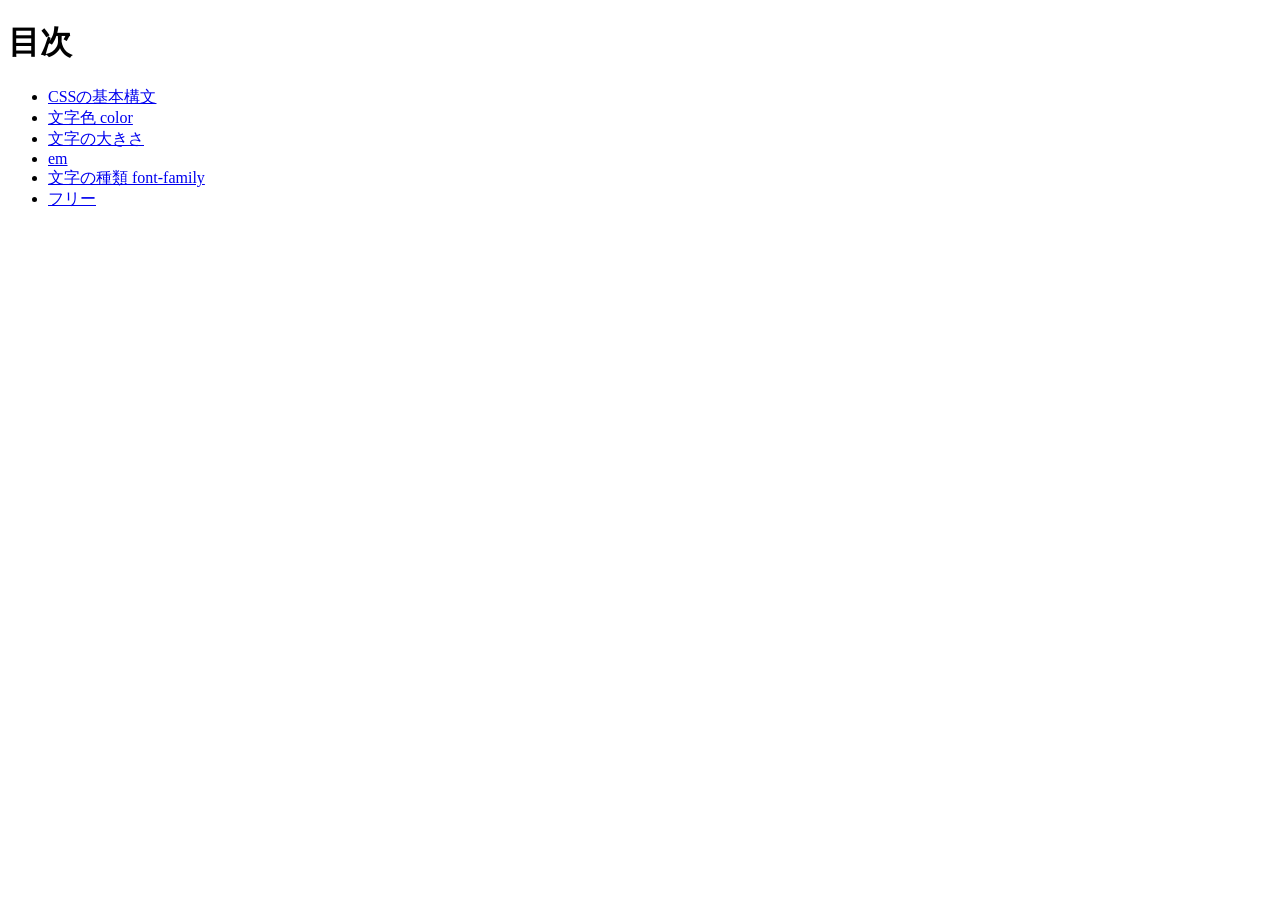
<file: index.html>
<!DOCTYPE html>
<html lang="ja">
    <head>
        <meta charset="UTF-8">
        <title>Hello world!!</title>
        

    </head>
    <body>
<h1>目次</h1>
<ul>
    <li><a href="css-basic/index.html">CSSの基本構文</a></li>
    <li><a href="color/index.html">文字色 color</a></li>
    <li><a href="font-size/index.html">文字の大きさ</a></li>
    <li><a href="font-size/em.html">em</a></li>
    <li><a href="font-family/index.html">文字の種類 font-family</a></li>
    <li><a href="free/index.html">フリー</a></li>

</ul>
    </body>
</html>
</file>
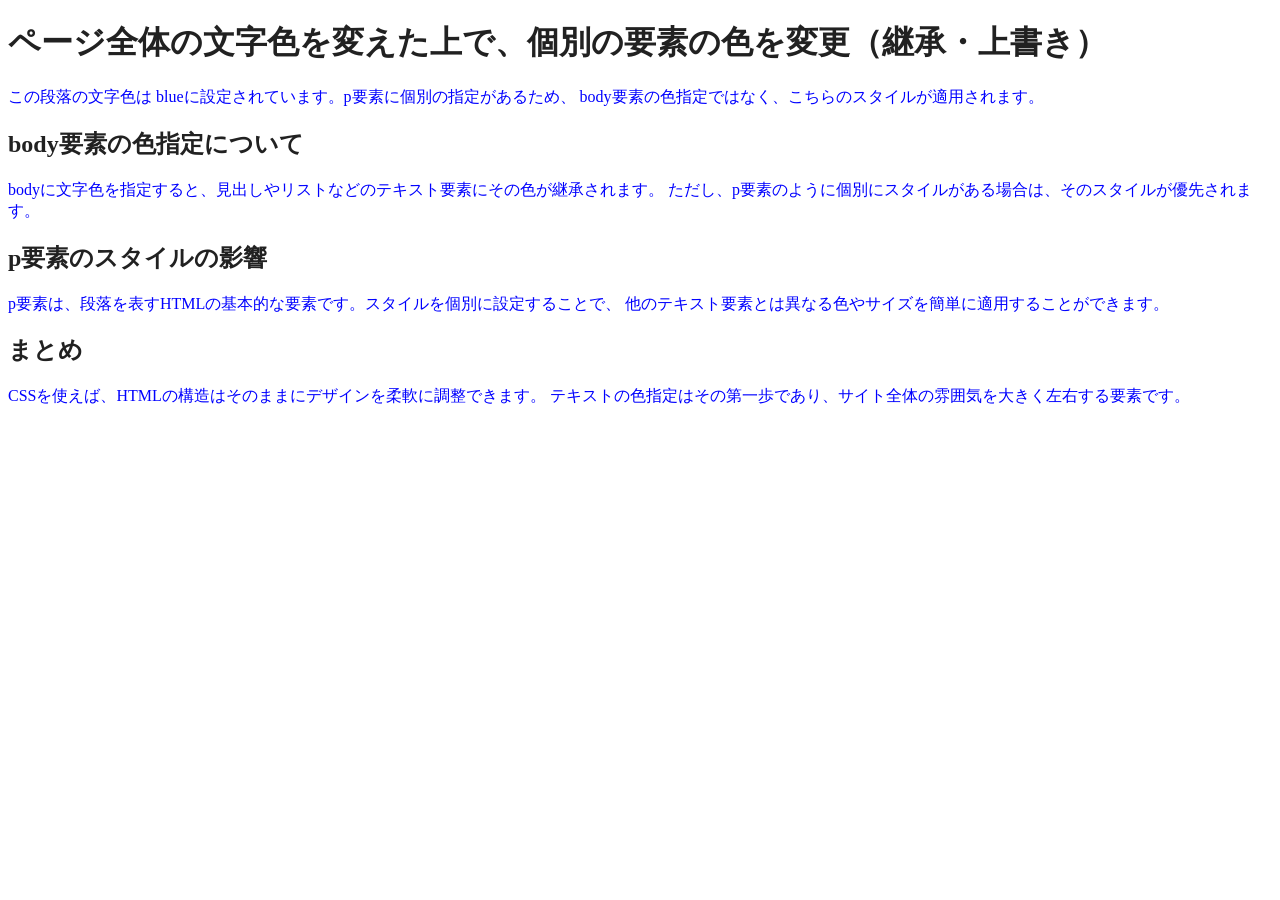
<file: color/index.html>
<!DOCTYPE html>
<html lang="ja">

<head>
    <meta charset="UTF-8">
    <link rel="stylesheet" href="style.css">
    <title>文字色 Color</title>
</head>

<body>
    <!-- <h1>個別の要素の色を変更</h1>
    <p>これは青い文字で表示される段落です。</p>
    <p>この段落も青くなります。</p>
    一はここまで 
    <h1>ページ全体の文字色を変更（継承）</h1>
    <p>
        このページでは、CSSを使用して文字の色を変更しています。
        body セレクターを使うことで、ページ全体に文字色のスタイルを適用することができます。
        今回は #212121 というカラーコードを指定しており、これは黒に近い落ち着いたグレーの色です。
        読みやすさを保ちながら、真っ黒よりも少し柔らかい印象を与えることができます。
    </p>
    <p>
        このような指定は、Webサイト全体のデザインや雰囲気に大きな影響を与えます。
        色の選び方によって、ユーザーに与える印象が変わるため、目的に応じた適切な色を選ぶことが重要です。
        また、body に文字色を指定すると、その子要素である段落や見出しなどにも継承されます。
        ただし、特定の要素に別の色を指定すると、そちらが優先されます。
    </p> -->
    <!-- 二はここまで -->
    <h1>ページ全体の文字色を変えた上で、個別の要素の色を変更（継承・上書き）</h1>
    <p>
        この段落の文字色は blueに設定されています。p要素に個別の指定があるため、
        body要素の色指定ではなく、こちらのスタイルが適用されます。
    </p>

    <h2>body要素の色指定について</h2>
    <p>
        bodyに文字色を指定すると、見出しやリストなどのテキスト要素にその色が継承されます。
        ただし、p要素のように個別にスタイルがある場合は、そのスタイルが優先されます。
    </p>

    <h2>p要素のスタイルの影響</h2>
    <p>
        p要素は、段落を表すHTMLの基本的な要素です。スタイルを個別に設定することで、
        他のテキスト要素とは異なる色やサイズを簡単に適用することができます。
    </p>

    <h2>まとめ</h2>
    <p>
        CSSを使えば、HTMLの構造はそのままにデザインを柔軟に調整できます。
        テキストの色指定はその第一歩であり、サイト全体の雰囲気を大きく左右する要素です。
    </p>

</body>

</html>
</file>
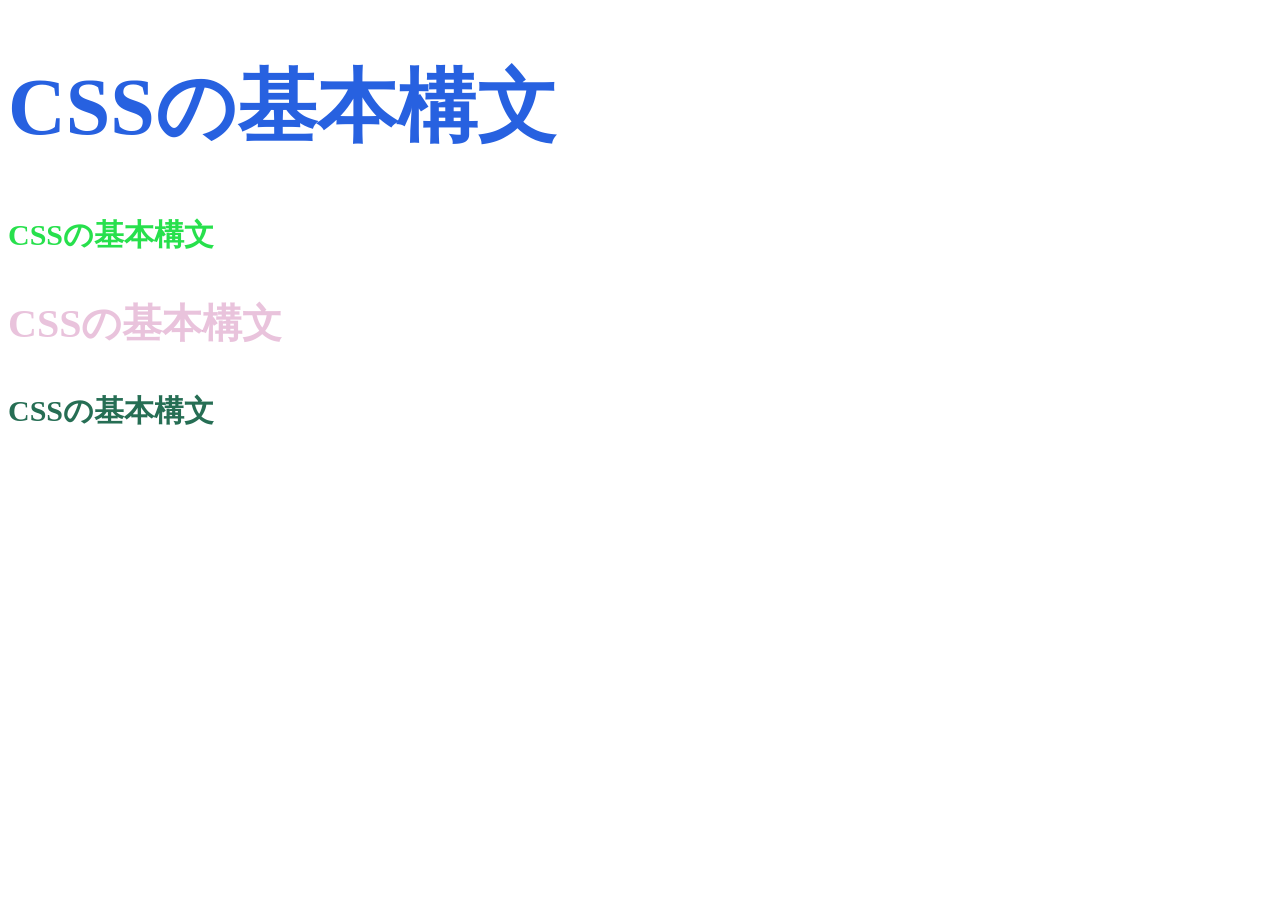
<file: css-basic/index.html>
<!DOCTYPE html>
<html lang="ja">
    <head>
        <meta charset="UTF-8">
        <link rel="stylesheet" href="style.css">
        <title>CSSの基本構文</title>
    </head>
    <body>
        <h1>CSSの基本構文</h1>
        <h2>CSSの基本構文</h2>
        <h3>CSSの基本構文</h3>
        <h4>CSSの基本構文</h4>

    </body>
</html>
</file>
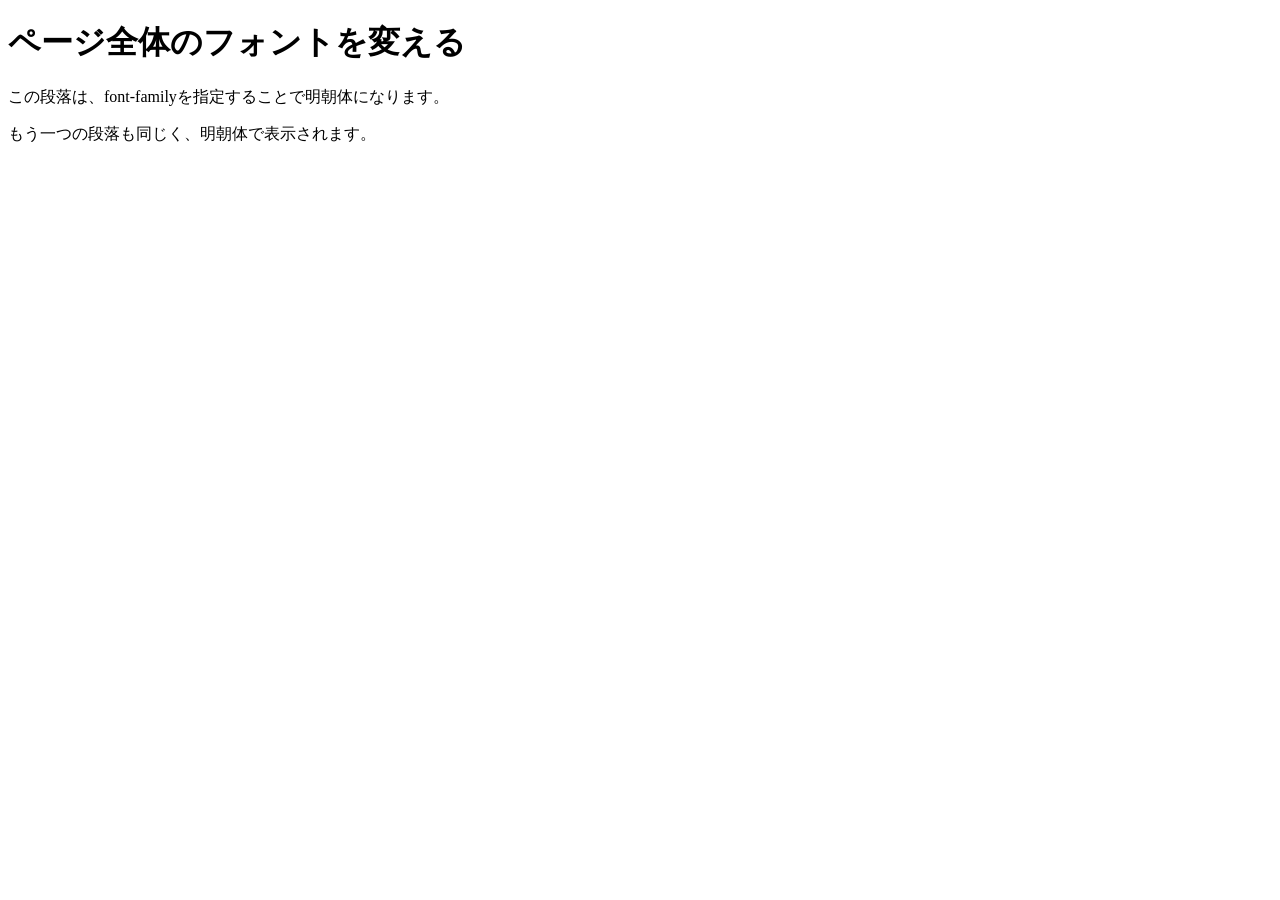
<file: font-family/index.html>
<!DOCTYPE html>
<html lang="ja">

<head>
    <meta charset="UTF-8">
    <link rel="stylesheet" href="style.css">
    <title>文字の種類 font-family</title>
</head>

<body>
    <h1>ページ全体のフォントを変える</h1>
    <p>この段落は、font-familyを指定することで明朝体になります。</p>
    <p>もう一つの段落も同じく、明朝体で表示されます。</p>
</body>

</html>
</file>
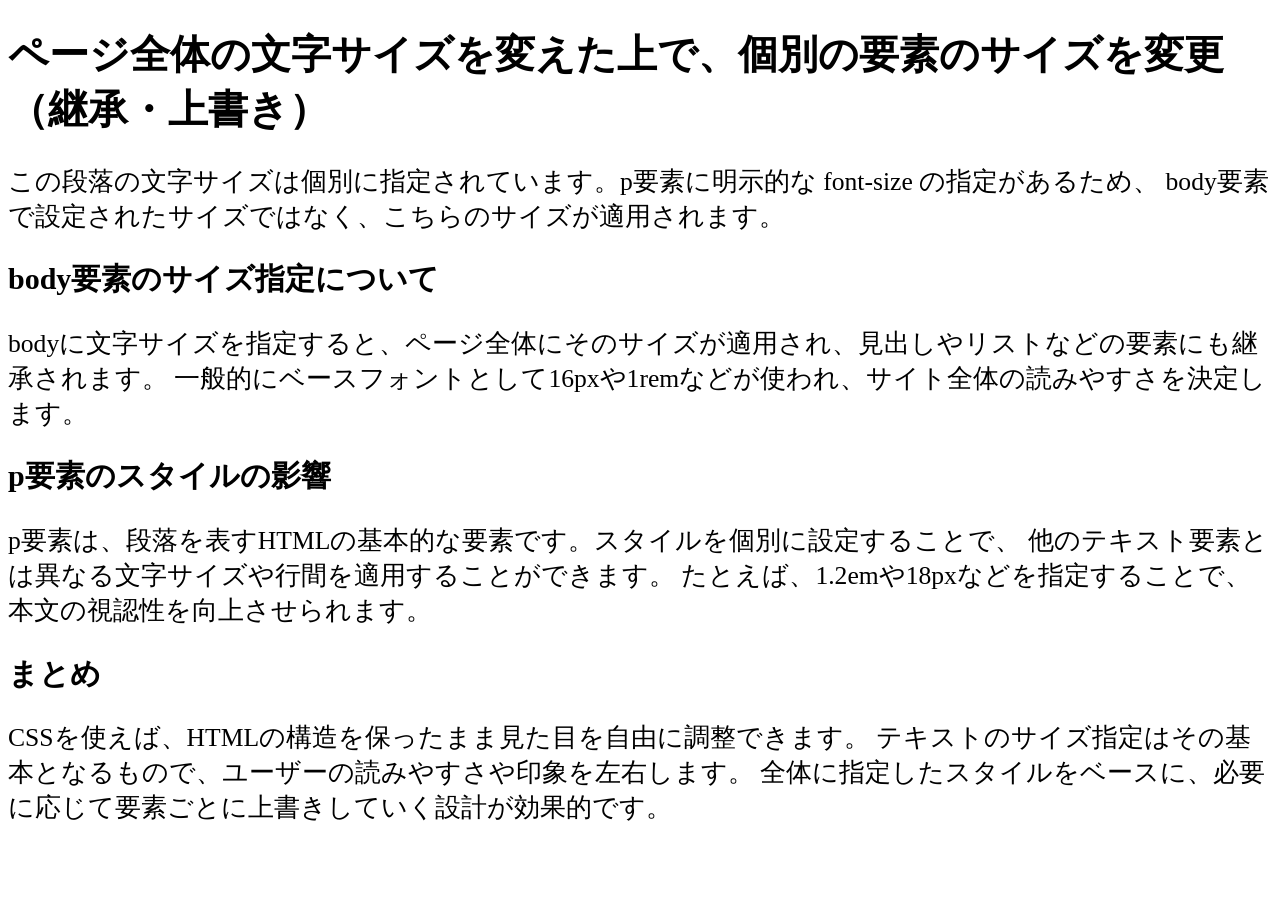
<file: font-size/index.html>
<!DOCTYPE html>
<html lang="ja">

<head>
    <meta charset="UTF-8">
    <link rel="stylesheet" href="style.css">
    <title>文字の大きさ</title>
</head>
<body>
    <h1>ページ全体の文字サイズを変えた上で、個別の要素のサイズを変更（継承・上書き）</h1>
<p>
  この段落の文字サイズは個別に指定されています。p要素に明示的な font-size の指定があるため、
  body要素で設定されたサイズではなく、こちらのサイズが適用されます。
</p>

<h2>body要素のサイズ指定について</h2>
<p>
  bodyに文字サイズを指定すると、ページ全体にそのサイズが適用され、見出しやリストなどの要素にも継承されます。
  一般的にベースフォントとして16pxや1remなどが使われ、サイト全体の読みやすさを決定します。
</p>

<h2>p要素のスタイルの影響</h2>
<p>
  p要素は、段落を表すHTMLの基本的な要素です。スタイルを個別に設定することで、
  他のテキスト要素とは異なる文字サイズや行間を適用することができます。
  たとえば、1.2emや18pxなどを指定することで、本文の視認性を向上させられます。
</p>

<h2>まとめ</h2>
<p>
  CSSを使えば、HTMLの構造を保ったまま見た目を自由に調整できます。
  テキストのサイズ指定はその基本となるもので、ユーザーの読みやすさや印象を左右します。
  全体に指定したスタイルをベースに、必要に応じて要素ごとに上書きしていく設計が効果的です。
</p>
</body>
</html>
</file>
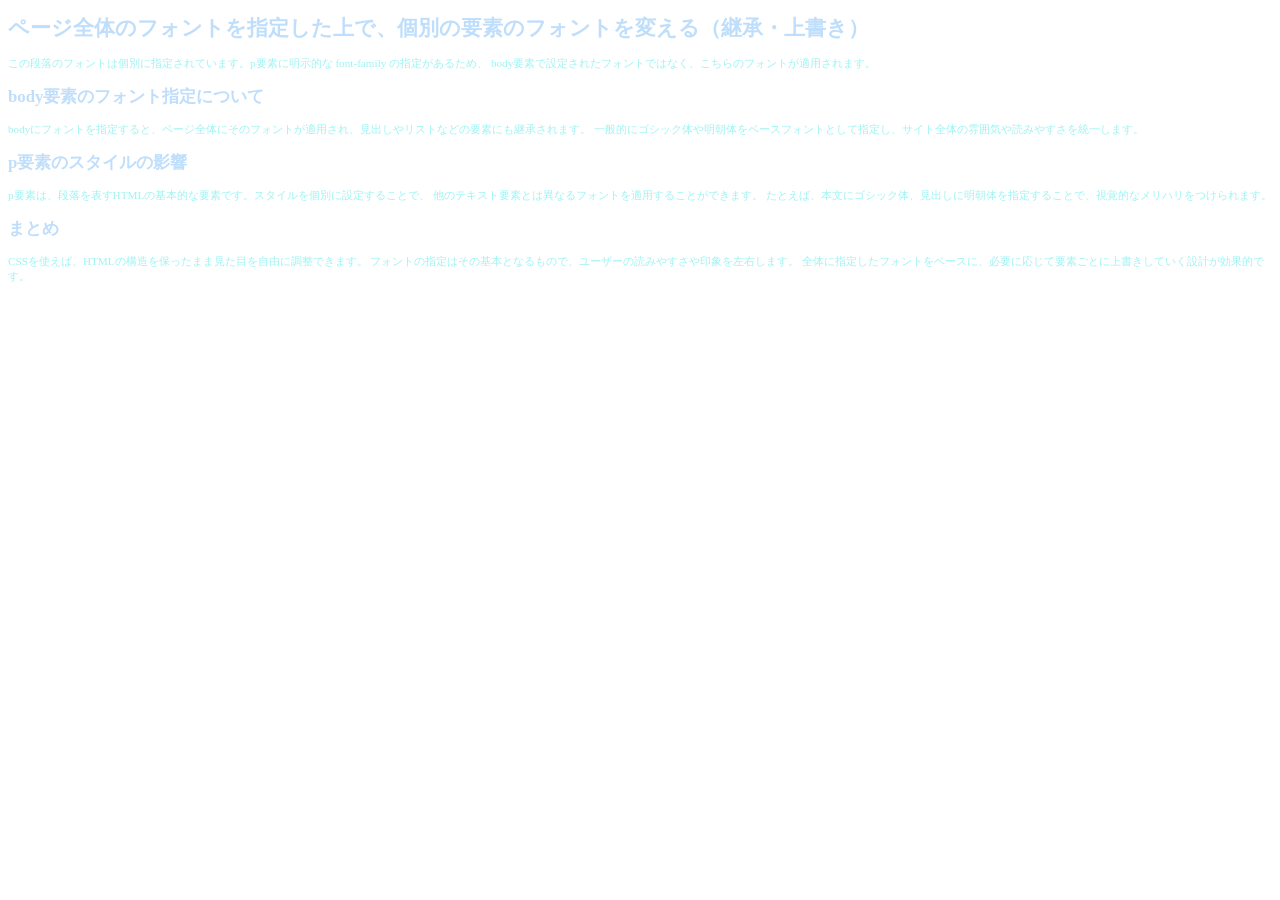
<file: free/index.html>
<!DOCTYPE html>
<html lang="ja">

<head>
    <meta charset="UTF-8">
    <link rel="stylesheet" href="style.css">
    <title>フリー</title>
</head>

<body>
    <h1>ページ全体のフォントを指定した上で、個別の要素のフォントを変える（継承・上書き）</h1>

    <p>
        この段落のフォントは個別に指定されています。p要素に明示的な font-family の指定があるため、
        body要素で設定されたフォントではなく、こちらのフォントが適用されます。
    </p>

    <h2>body要素のフォント指定について</h2>

    <p>
        bodyにフォントを指定すると、ページ全体にそのフォントが適用され、見出しやリストなどの要素にも継承されます。
        一般的にゴシック体や明朝体をベースフォントとして指定し、サイト全体の雰囲気や読みやすさを統一します。
    </p>

    <h2>p要素のスタイルの影響</h2>

    <p>
        p要素は、段落を表すHTMLの基本的な要素です。スタイルを個別に設定することで、
        他のテキスト要素とは異なるフォントを適用することができます。
        たとえば、本文にゴシック体、見出しに明朝体を指定することで、視覚的なメリハリをつけられます。
    </p>

    <h2>まとめ</h2>

    <p>
        CSSを使えば、HTMLの構造を保ったまま見た目を自由に調整できます。
        フォントの指定はその基本となるもので、ユーザーの読みやすさや印象を左右します。
        全体に指定したフォントをベースに、必要に応じて要素ごとに上書きしていく設計が効果的です。
    </p>
</body>

</html>
</file>
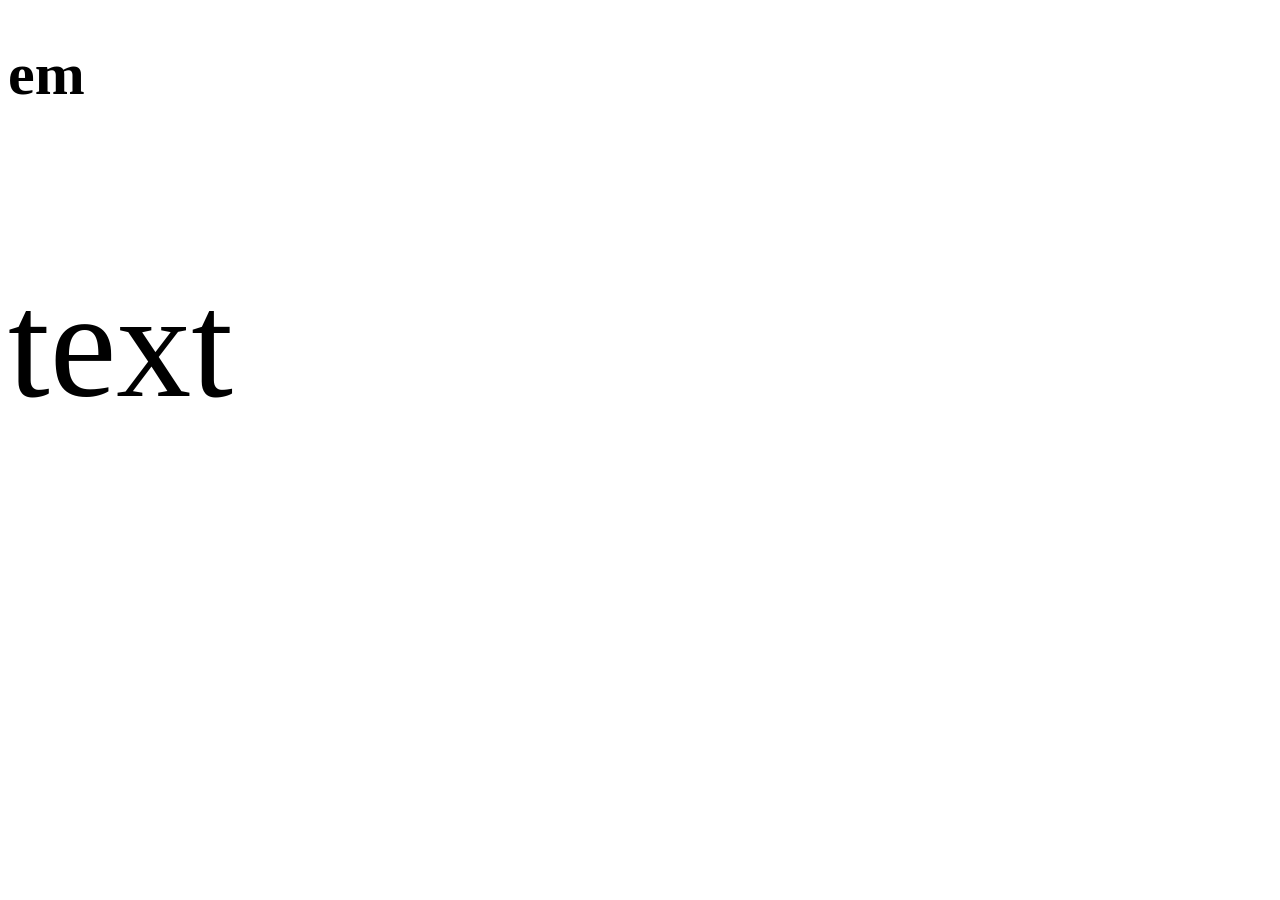
<file: font-size/em.html>
<!DOCTYPE html>
<html lang="ja">

<head>
    <meta charset="UTF-8">
    <link rel="stylesheet" href="style2.css">
    <title>EM</title>


</head>

<body>
    <div>
        <h1>
            em
        </h1>
        <p>
            text
        </p>
    </div>

</body>

</html>
</file>
<file: color/style.css>
@charset "UTF-8";
body{
    color:#212121;
}
p{
    color:blue;
}
</file>
<file: css-basic/style.css>
@charset "UTF-8";
h1{
    color:rgb(39, 97, 224);
font-size:80px;
}
h2{
    color:rgb(39, 224, 76);
font-size:30px;
}
h3{
    color:rgba(182, 57, 138, 0.3);
font-size:40px;
}
h4{
    color:rgb(38, 110, 84);
font-size:30px;
}
</file>
<file: font-family/style.css>
@charset "UTF-8";
body{
    font-family:serif;
}

h2{
    font-family:sans-serif;
}
</file>
<file: font-size/style.css>
@charset "UTF-8";

body{
    font-size:16px;
}
h1{
    font-size:40px;

}

h2{
    font-size:30px;

}
p{
    font-size:1.6em;

}
</file>
<file: free/style.css>
@charset "UTF-8";
body{
    color:rgba(55, 158, 254, 0.413);
    font-size:14px;
    font-family:serif;
}

h1{
    color:rgba(116, 183, 247, 0.459);
    font-size:1.5em;
    font-family:sans-serif;
}
h2{
    color:rgba(116, 183, 247, 0.459);
    font-size:1.2em;
    font-family:cursive;
}
p{
    color:rgba(43, 228, 228, 0.459);
    font-size:0.8em;
    font-family:cursive;
}
</file>
<file: font-size/style2.css>
@charset "UTF-8";
body{
    font-size:24px;

}
div{
    font-size:30px;

}
p{
    font-size:5em;
}
</file>
